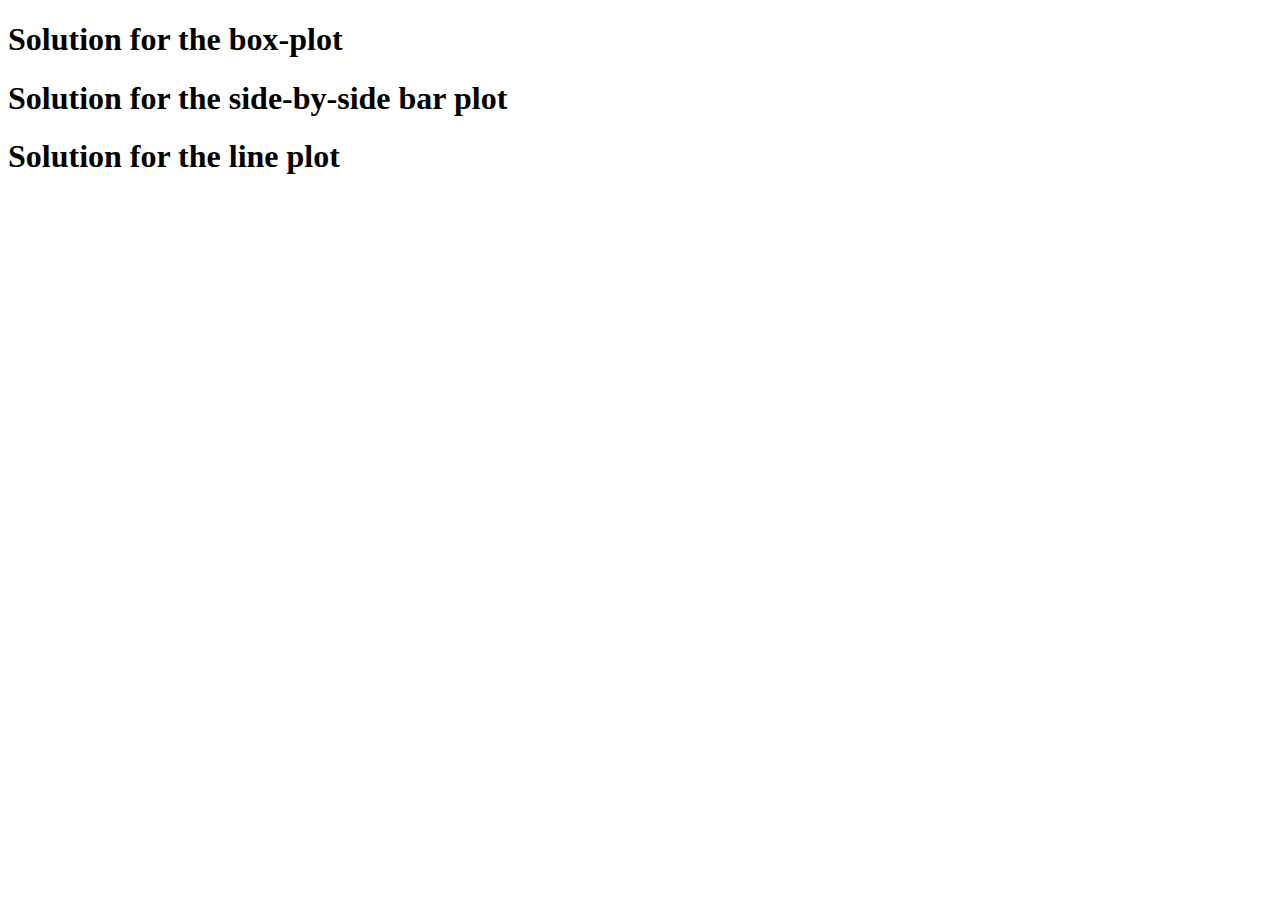
<file: index.html>
<!DOCTYPE html>
<html lang="en">
<head>
    <meta charset="UTF-8">
    <meta name="viewport" content="width=device-width, initial-scale=1.0">
    <title>Homework 3 D3 part solution </title>
</head>
<body>

    <h1>Solution for the box-plot</h1>
    <div id="boxplot"></div>

    <h1>Solution for the side-by-side bar plot</h1>
    <div id="barplot"></div>

    <h1>Solution for the line plot</h1>
    <div id="lineplot"></div>
    
    <script src='https://d3js.org/d3.v7.min.js'></script>
    <script src='templete.js'></script>   
</body>
</html>
</file>
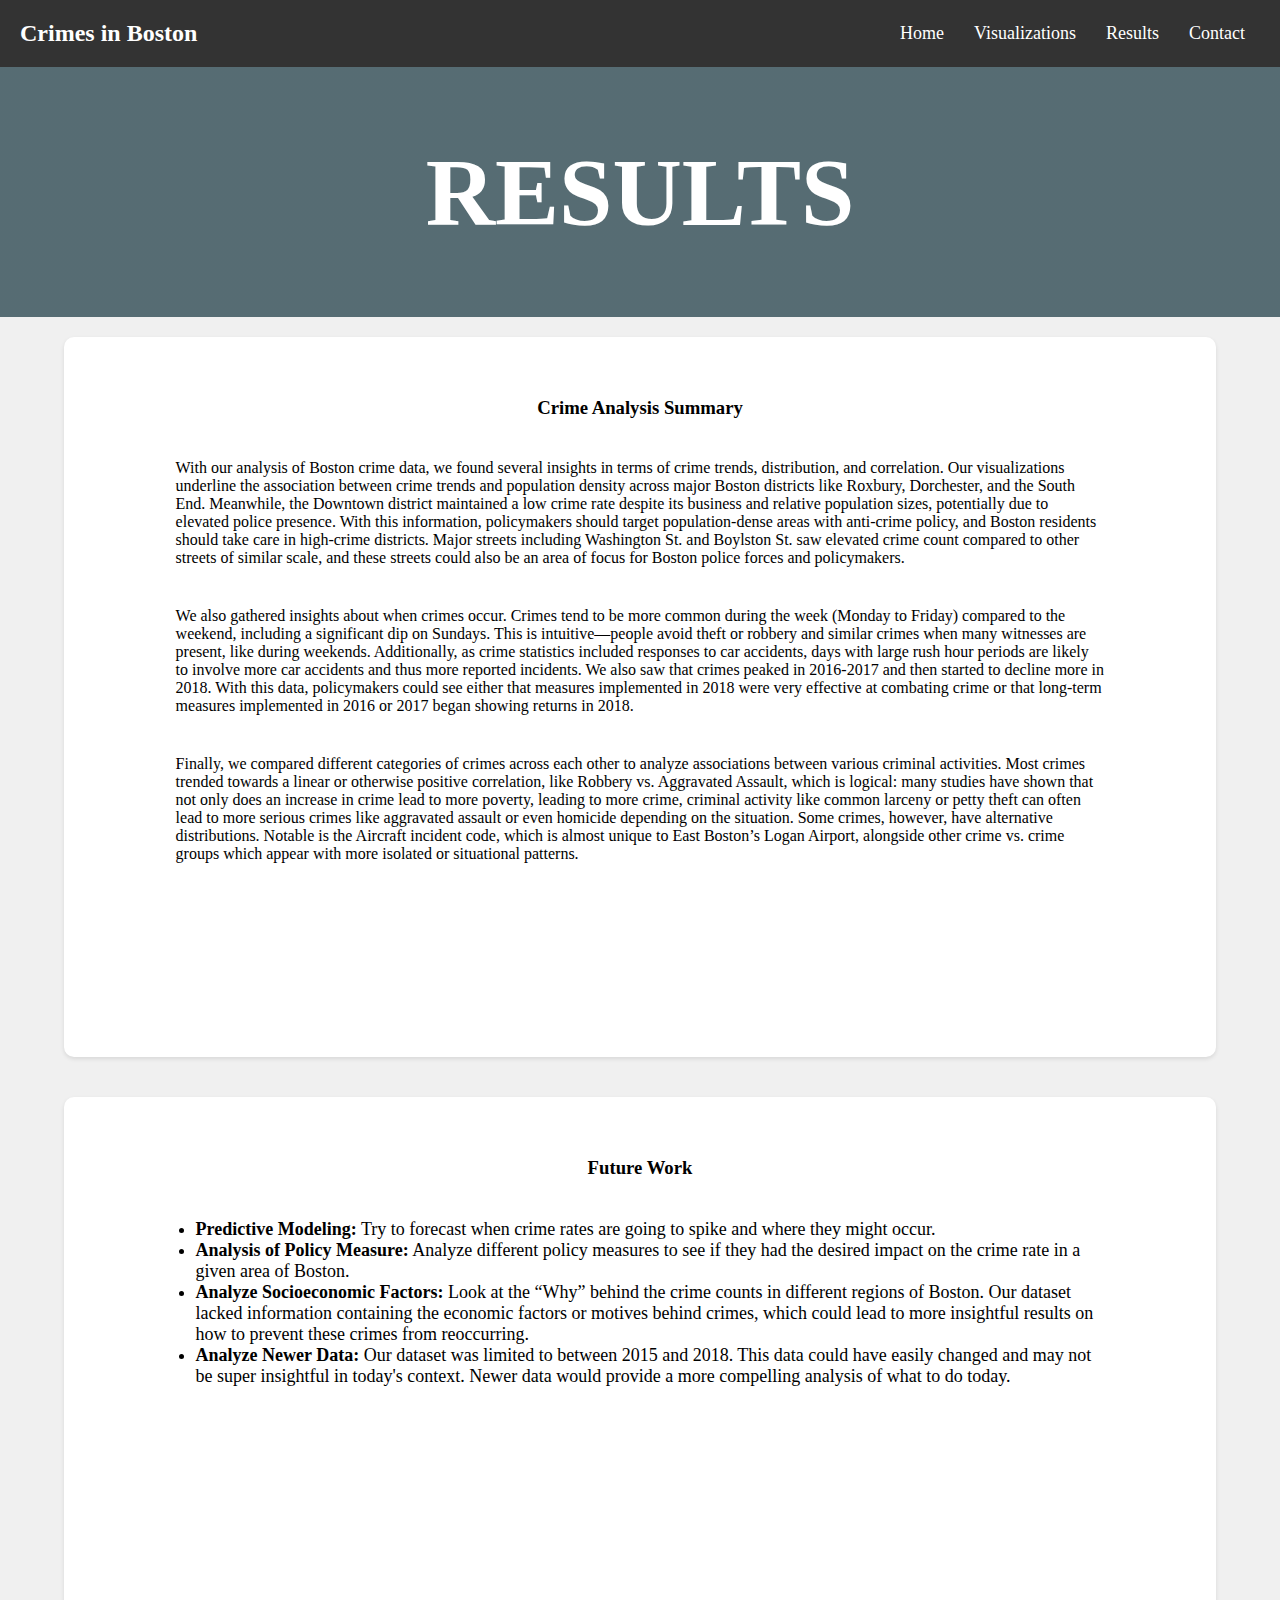
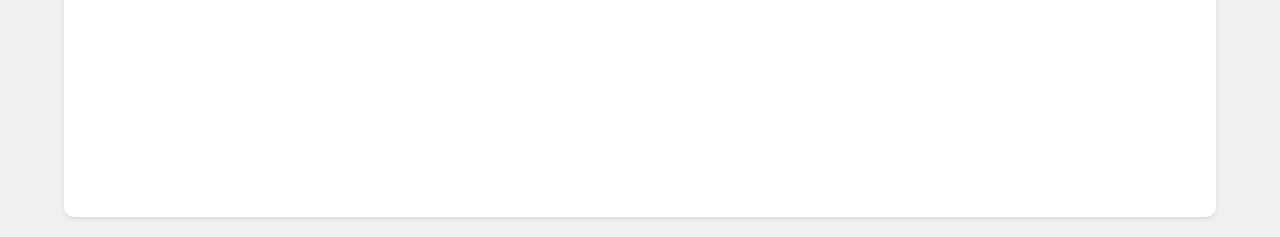
<file: results.html>
<!DOCTYPE html>
<html lang="en">
<head>
    <meta charset="UTF-8">
    <meta name="viewport" content="width=device-width, initial-scale=1.0">
    <title>Personal Website</title>
    <link rel="stylesheet" href="style.css">
</head>
<body style = "background-color: rgb(240, 240, 240);">
      <header>
        <nav class="navbar">
          <div class="logo">
            <a href="#">Crimes in Boston</a>
          </div>
          <ul class="nav-links">
            <li><a href="index.html">Home</a></li>
            <li><a href="visualizations.html">Visualizations</a></li>
            <li><a href="results.html">Results</a></li>
            <li><a href="https://www.linkedin.com/in/josh-kung">Contact</a></li>
          </ul>
        </nav>
        <div style = "height: 250px;" class = "header-content">
          <h1 style = "color: white;">RESULTS</h1>
        </div>
        <div style = "display: flex; justify-content: center; align-items: center;">
            <div class="A2">
                <h3>Crime Analysis Summary</h3>
                <p style="width: 90%;">
                  With our analysis of Boston crime data, we found several insights in terms of crime trends, distribution, and correlation. Our visualizations underline the association between crime trends and population density across major Boston districts like Roxbury, Dorchester, and the South End. Meanwhile, the Downtown district maintained a low crime rate despite its business and relative population sizes, potentially due to elevated police presence. With this information, policymakers should target population-dense areas with anti-crime policy, and Boston residents should take care in high-crime districts. Major streets including Washington St. and Boylston St. saw elevated crime count compared to other streets of similar scale, and these streets could also be an area of focus for Boston police forces and policymakers.
                </p>
                <p style="width: 90%;">
                  We also gathered insights about when crimes occur. Crimes tend to be more common during the week (Monday to Friday) compared to the weekend, including a significant dip on Sundays. This is intuitive—people avoid theft or robbery and similar crimes when many witnesses are present, like during weekends. Additionally, as crime statistics included responses to car accidents, days with large rush hour periods are likely to involve more car accidents and thus more reported incidents. We also saw that crimes peaked in 2016-2017 and then started to decline more in 2018. With this data, policymakers could see either that measures implemented in 2018 were very effective at combating crime or that long-term measures implemented in 2016 or 2017 began showing returns in 2018.
                </p>
                <p style="width: 90%;">
                  Finally, we compared different categories of crimes across each other to analyze associations between various criminal activities. Most crimes trended towards a linear or otherwise positive correlation, like Robbery vs. Aggravated Assault, which is logical: many studies have shown that not only does an increase in crime lead to more poverty, leading to more crime, criminal activity like common larceny or petty theft can often lead to more serious crimes like aggravated assault or even homicide depending on the situation. Some crimes, however, have alternative distributions. Notable is the Aircraft incident code, which is almost unique to East Boston’s Logan Airport, alongside other crime vs. crime groups which appear with more isolated or situational patterns.
                </p>
              </div>
            </div>
        </div>
        <div style="display: flex; justify-content: center; align-items: center;">
            <div class="A2">
              <h3>Future Work</h3>
              <ul style="width: 90%; padding-left: 20px; list-style-type: disc; font-size: 18px;">
                <li><strong>Predictive Modeling:</strong> Try to forecast when crime rates are going to spike and where they might occur.</li>
                <li><strong>Analysis of Policy Measure:</strong> Analyze different policy measures to see if they had the desired impact on the crime rate in a given area of Boston.</li>
                <li><strong>Analyze Socioeconomic Factors:</strong> Look at the “Why” behind the crime counts in different regions of Boston. Our dataset lacked information containing the economic factors or motives behind crimes, which could lead to more insightful results on how to prevent these crimes from reoccurring.</li>
                <li><strong>Analyze Newer Data:</strong> Our dataset was limited to between 2015 and 2018. This data could have easily changed and may not be super insightful in today's context. Newer data would provide a more compelling analysis of what to do today.</li>
              </ul>
            </div>
          </div>
        </div>
</body>
</html>
</file>
<file: style.css>
* {
    margin: 0;
    padding: 0;
    box-sizing: border-box;
}

h1 {
    text-align: center;
}

p {
    width: 800px;
    margin: 0 auto;
}

#main {
    color: blue;
    background-color: beige;
    width: 500px;
}

.A {
    display: flex;
    flex-direction: column;
    align-items: center;
    justify-content: center;
    min-height: 80vh;
    background-color: white;
    margin: 40px auto;
    padding: 30px;
    border-radius: 10px;
    box-shadow: 0 2px 4px rgba(0, 0, 0, 0.1);
    max-width: 1200px;
    width: 90%;
    gap: 40px;
}

.A2 {
    display: flex;
    flex-direction: column;
    align-items: center;
    min-height: 80vh;
    background-color: white;
    border-radius: 10px;
    box-shadow: 0 2px 4px rgba(0, 0, 0, 0.1);
    width: 90%;
    gap: 40px;
    margin: 20px;
    padding: 60px;
}

ul {
    list-style-type: none;
    padding: 0;
    margin: 0;
  }

.navbar {
    display: flex;
    justify-content: space-between;
    align-items: center;
    background-color: #333;
    padding: 20px 20px;
    margin: 0;
  }
  
.navbar .logo a {
    color: white;
    text-decoration: none;
    font-size: 24px;
    font-weight: bold;
}
  
.nav-links {
    list-style: none;
    display: flex;
}
  
.nav-links li {
    margin: 0 15px;
}
  
.nav-links a {
    color: white;
    text-decoration: none;
    font-size: 18px;
}
  
.nav-links a:hover {
    color: #f1c40f;
}

.main-content {
    display: flex;
    flex-direction: column;
    align-items: center;
    justify-content: center;
    height: 100vh;
    background-color: rgb(255,255,242);
    margin: 20px;
    padding: 20px;
    border: 1px solid black;
}

.about-content {
    display: flex;
    flex-direction: column;
    align-items: center;
    justify-content: center;
    background-color: lightblue;
    margin: 40px;
    padding: 40px;
    border: 5px solid black;
}

.card {
    border: 5px solid black;
    width: 250px;
    height: 250px;
}


.header-content {
    display: flex;
    flex-direction: column;
    justify-content: center;
    align-items: center;
    color: black;
    font-size: 48px;
    background-image: linear-gradient(rgba(0, 0, 0, 0.5), rgba(0, 0, 0, 0.5)), url(https://photostudio44.com/wp-content/uploads/2019/08/Downtown-Boston-Skylines.jpg);
    background-size: cover;
    background-repeat: no-repeat;
    background-color: lightblue;
    padding: 50px;
    height: 400px;
}
</file>
